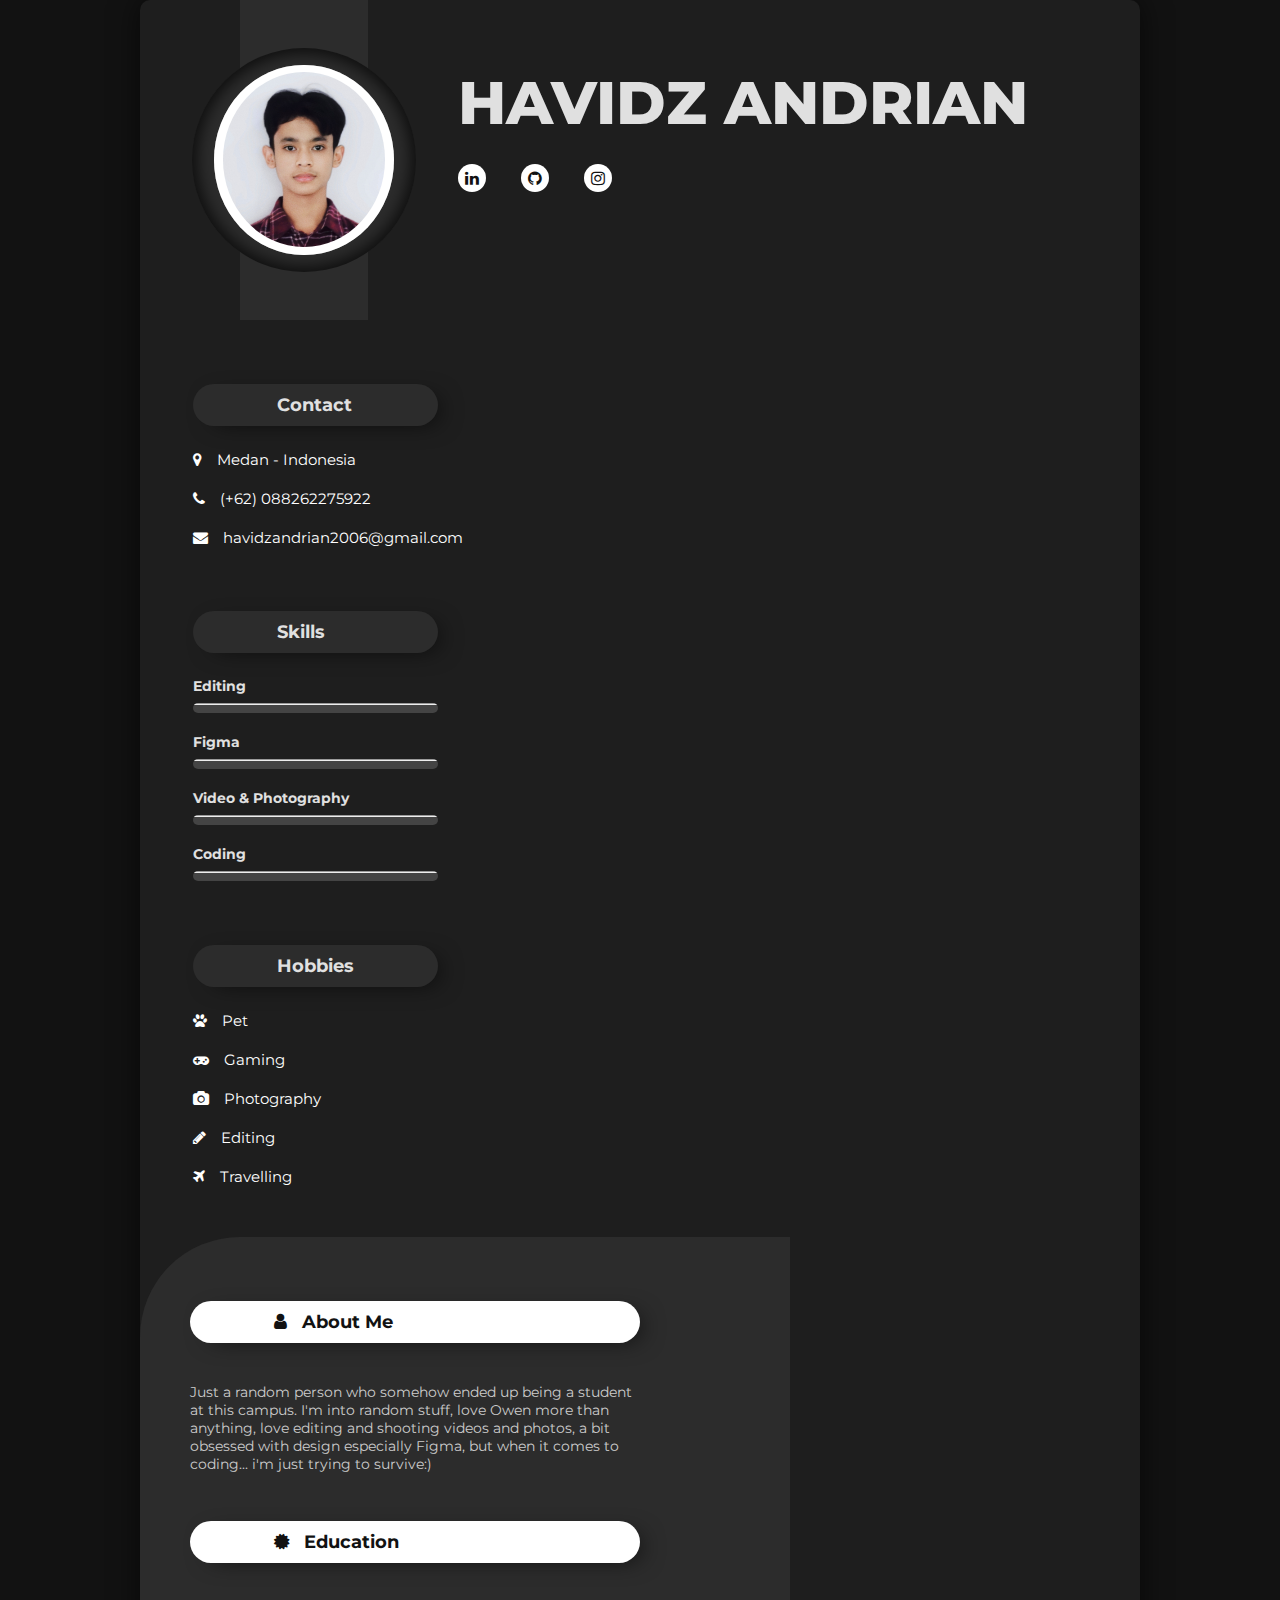
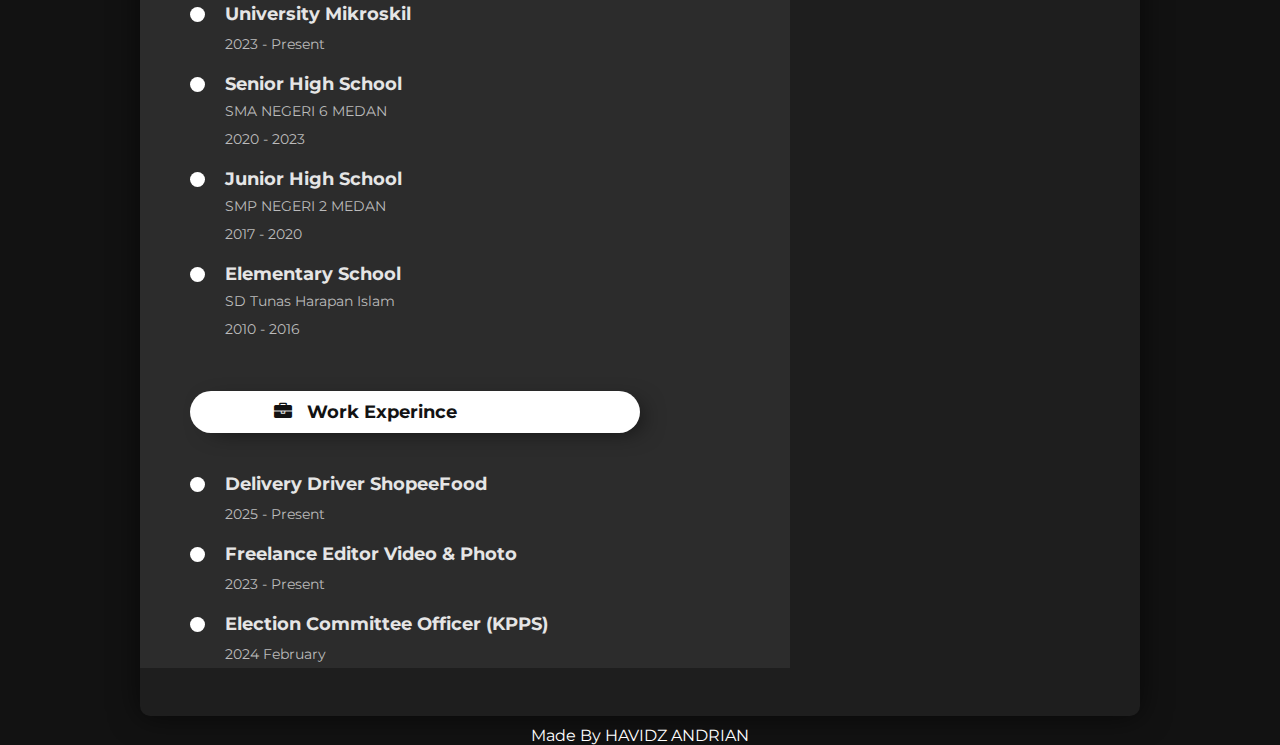
<file: CV Havidz/index.html>
<!DOCTYPE html>
<html lang="en">
<head>
    <meta charset="UTF-8">
    <meta name="viewport" content="width=device-width, initial-scale=1.0">
    <title>CV Havidz</title>
    <link rel="stylesheet" href="styles.css">
    <link rel="stylesheet" href="https://cdnjs.cloudflare.com/ajax/libs/font-awesome/4.7.0/css/font-awesome.min.css">
    <link href="https://fonts.googleapis.com/css2?family=Montserrat&display=swap" rel="stylesheet">
</head>
<body>

    <div class="main-container">
        <div class="top-sec">
            <div class="user-sec">
                <div class="yellow-bar">
                    <div class="user-circle">
                        <div class="under-yellow">
                            <img src="assets/foto cv.jpg" alt=""/>
                        </div>
                    </div>
                </div>
            </div>

            <div class="user-name">
                <h1>HAVIDZ ANDRIAN</h1>
                <p></p>
<div class="icon-sec">
    <a href="https://www.linkedin.com/in/havidz-andrian-256b15345/" target="_blank" rel="noopener noreferrer">
        <i class="fa fa-linkedin" aria-hidden="true"></i>
    </a>
    <a href="https://github.com/x-kzy" target="_blank" rel="noopener noreferrer">
        <i class="fa fa-github" aria-hidden="true"></i>  
    </a>
    <a href="https://www.instagram.com/havidzandriann/" target="_blank" rel="noopener noreferrer">
        <i class="fa fa-instagram" aria-hidden="true"></i> 
    </a>
</div>
            </div>

        </div>

        <div class="bottom-sec">
            <div class="bottom-left">
                <div class="b-l-sec">
                    <div class="b-l-card">
                        <div class="heading">
                            <h3>Contact</h3>
                        </div>
                        <div class="b-l-detail">
                            <a href="https://www.google.com/maps/place/Medan,+North+Sumatra,+Indonesia" target="_blank" rel="noopener noreferrer" class="detail">
                                <i class="fa fa-map-marker" aria-hidden="true"></i>
                                Medan - Indonesia
                            </a>
                            <a href="tel:+6288262275922" class="detail">
                                <i class="fa fa-phone" aria-hidden="true"></i>
                                (+62) 088262275922
                            </a>
                            <a href="mailto:havidzandrian2006@gmail.com" class="detail">
                                <i class="fa fa-envelope" aria-hidden="true"></i>
                                havidzandrian2006@gmail.com
                            </a>
                        </div>
                    </div>

                    <div class="b-l-card">
                        <div class="heading">
                            <h3>Skills</h3>
                        </div>
                        <div class="b-l-detail">
                            <div>
                           <h4>Editing</h4>
                           <div class="progress p-01">
                              <hr/>
                           </div>
                           </div>
                           <div>
                           <h4>Figma</h4>
                           <div class="progress p-02">
                              <hr/>
                           </div>
                        </div>
                        <div>
                           <h4>Video & Photography</h4>
                           <div class="progress p-03">
                              <hr/>
                           </div>
                        </div>
                        <div>
                           <h4>Coding</h4>
                           <div class="progress p-04">
                              <hr/>
                           </div>
                           </div>
                        </div>
                    </div>

<div class="b-l-card">
    <div class="heading">
        <h3>Hobbies</h3>
    </div>
    <div class="b-l-detail">
        <span class="detail">
            <i class="fa fa-paw" aria-hidden="true"></i>
            Pet
        </span>
        <span class="detail">
            <i class="fa fa-gamepad" aria-hidden="true"></i>
            Gaming
        </span>
        <span class="detail">
            <i class="fa fa-camera" aria-hidden="true"></i>
            Photography
        </span>
        <span class="detail">
            <i class="fa fa-pencil" aria-hidden="true"></i>
            Editing
        </span>
        <span class="detail">
            <i class="fa fa-plane" aria-hidden="true"></i>
            Travelling
        </span>
    </div>
</div>

                </div>
            </div>

           <div class="bottom-right">
            <div class="r-b-sec">
                <div class="heading r-heading">
                    <h3>
                        <i class="fa fa-user" aria-hidden="true"></i>
                        About Me</h3>
                </div>
                <div class="r-b-detail">
                    <p>Just a random person who somehow ended up being a student at this campus. I'm into random stuff, love Owen more than anything, love editing and shooting videos and photos, a bit obsessed with design especially Figma, but when it comes to coding... i'm just trying to survive:)</p>
                    
                </div>
            </div>

<div class="r-b-sec">
    <div class="heading r-heading">
        <h3>
            <i class="fa fa-certificate" aria-hidden="true"></i>
            Education</h3>
    </div>
    <div class="r-b-detail">
       <div class="university">
        <div class="dot"></div>
        <div class="uni-detail">
            <h4>University Mikroskil</h4>
            <p>2023 - Present</p>
        </div>
       </div>
        
       <div class="university">
        <div class="dot"></div>
        <div class="uni-detail">
            <h4>Senior High School</h4>
            <p>SMA NEGERI 6 MEDAN</p>
            <p>2020 - 2023</p>
        </div>
       </div>

       <div class="university">
        <div class="dot"></div>
        <div class="uni-detail">
            <h4>Junior High School</h4>
            <p>SMP NEGERI 2 MEDAN</p>
            <p>2017 - 2020</p>
        </div>
       </div>

       <div class="university">
        <div class="dot"></div>
        <div class="uni-detail">
            <h4>Elementary School</h4>
            <p>SD Tunas Harapan Islam</p>
            <p>2010 - 2016</p>
        </div>
       </div>

    </div>
</div>

            <div class="r-b-sec">
                <div class="heading r-heading">
                    <h3>
                        <i class="fa fa-briefcase" aria-hidden="true"></i>
                        Work Experince</h3>
                </div>
                <div class="r-b-detail">
                    <div class="university">
                        <div class="dot"></div>
                        <div class="uni-detail">
                            <h4>Delivery Driver ShopeeFood</h4>
                            <p>2025 - Present</p>
                        </div>
                    </div>

                    <div class="university">
                        <div class="dot"></div>
                        <div class="uni-detail">
                            <h4>Freelance Editor Video & Photo</h4>
                            <p>2023 - Present</p>
                        </div>
                    </div>

                    <div class="university">
                        <div class="dot"></div>
                        <div class="uni-detail">
                            <h4>Election Committee Officer (KPPS)</h4>
                            <p>2024 February</p>
                        </div>
                    </div>
                </div>
            </div>
           </div>

        </div>

    </div>

    <div id="watermark">Made By HAVIDZ ANDRIAN</div>
</body>
</html>
</file>
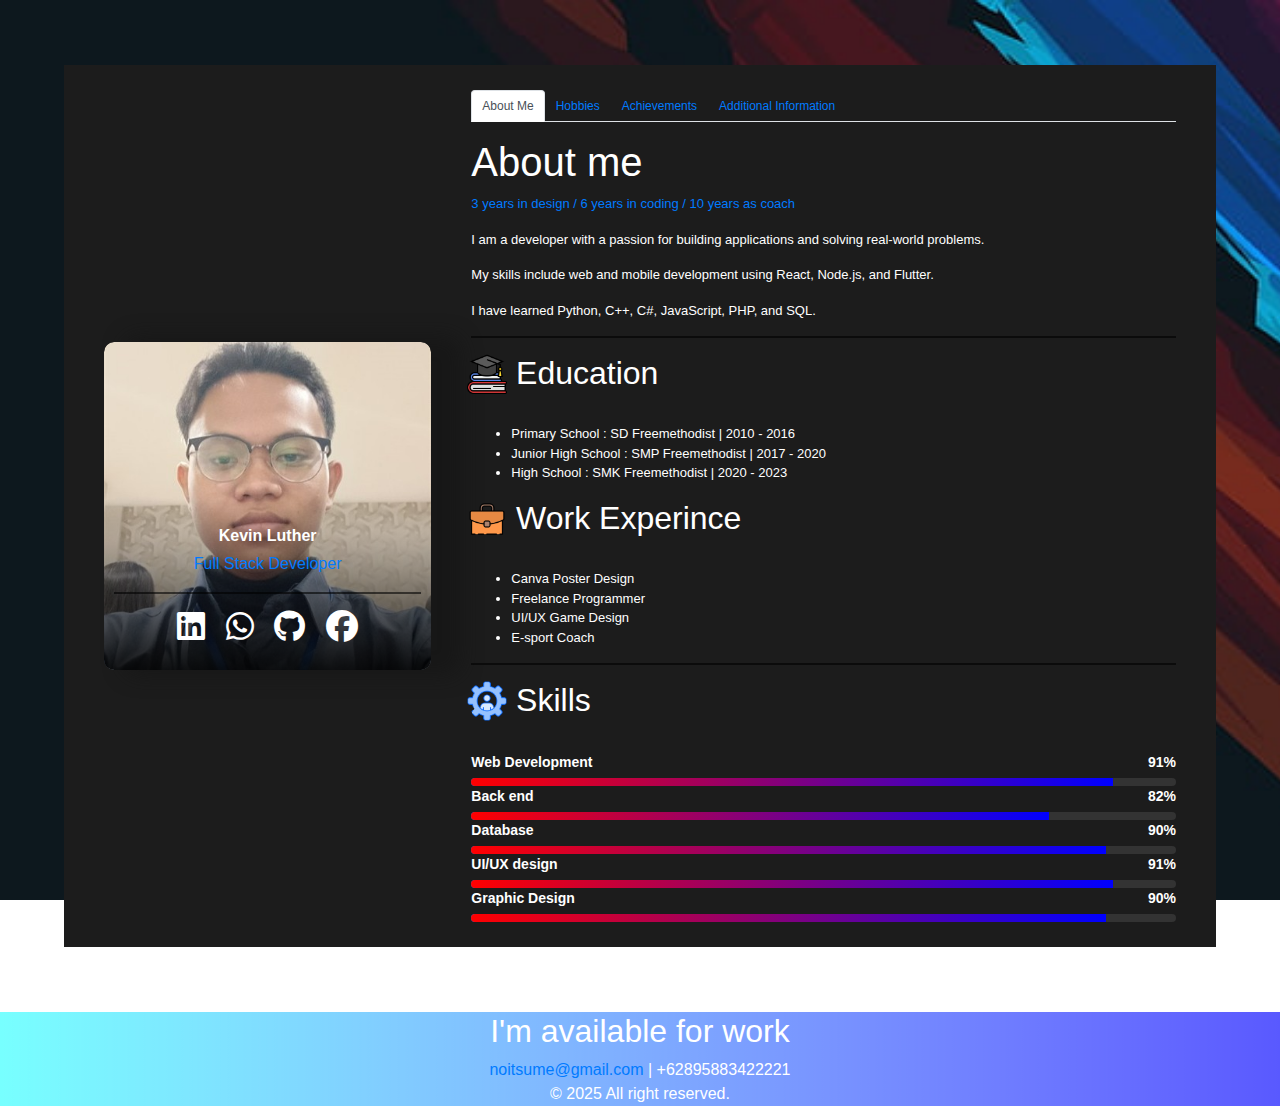
<file: CV Kevin Luther/index.html>
<!doctype html>
<html lang="en">
  <!-- 231111131 -->
  <head>
    <meta charset="utf-8">
    <meta name="viewport" content="width=device-width, initial-scale=1, shrink-to-fit=no">
    <!-- Bootstrap CSS & Fonts -->
    <link href="https://fonts.googleapis.com/css2?family=Montserrat:wght@300;400;500;600;700&display=swap" rel="stylesheet">
    <link rel="stylesheet" href="https://cdn.jsdelivr.net/npm/bootstrap@4.3.1/dist/css/bootstrap.min.css">
    <link rel="stylesheet" href="https://cdnjs.cloudflare.com/ajax/libs/font-awesome/6.4.0/css/all.min.css">

    <style>

      html{
        font-family: 'Montserrat';
      }
      body {
        margin: 0;
        padding: 0;
        display: flex;
        flex-direction: column;
        background-image: url(assets/bg.jpg);
        background-repeat: no-repeat;
        background-size: cover;
        background-position: center;
        background-attachment: fixed;
        overflow-x: hidden;
        
      }
      hr{
        border: 1px solid rgba(0, 0, 0, 0.582);
      }
      
      .container-wide {
        width: 100%;
        margin: auto;
        padding: 15px;
        max-width: 90%;
      }

      .profile-section {
        display: flex;
        flex-wrap: wrap;
        background-color: #1c1c1c;
        margin-top: 50px;
        margin-bottom: 50px;
        min-height: 80vh;
        padding: 25px;
      }

      .col-md-4 {
        display: flex;
        align-items: center;
        justify-content: center;
      }

      .image-container {
        position: relative;
        border-radius: 10px;
        overflow: hidden;
        margin-right: 10px;
        box-shadow: 25px 0px 20px 5px #161616a8;
        height: auto;
        max-width: 100%;
      }

      .profile-image {
        width: 100%;
        height: 100%;
        max-width: 100%;
        object-fit: cover;
        border-radius: 10px;
      }

      .image-overlay {
        position: absolute;
        bottom: 0;
        left: 0;
        right: 0;
        background: linear-gradient(to top, rgba(0, 0, 0, 0.9), transparent);
        padding: 25px 10px;
        border-radius: 0 0 10px 10px;
        color: white;
        text-align: center;
      }

      .profile-text-wrapper {
        display: flex;
        flex-direction: column;
        width: 100%;
      }

      .nav-tabs {
        margin-bottom: 1rem;
      }

      .profile-text {
        color: white;
        font-size: 13px;
      }
      
      .progress {
        height: 8px;
        background-color: #333;
      }

      .progress-bar {
        background-image: linear-gradient(to right, red, blue);
      }

      .skill-label {
        display: flex;
        justify-content: space-between;
        font-weight: 600;
        font-size: 14px;
        color: white;
        margin-bottom: 5px;
      }
      .section {
        background-image: linear-gradient(to right, rgba(255,0,0,0), rgba(0, 0, 255, 0.651));
        text-align: center;
        color: white;
        
      }
      .footer {
        background-image: linear-gradient(to left, rgba(255,0,0,0), rgba(0, 255, 255, 0.534));
        text-align: center;
        color: white;
        
      }
    @media (min-width: 1px) {
    .container-wide {
        max-width: 85%;
    }
    .profile-text {
        text-align: center;
    }
    .image-container {
        margin-bottom: 20px;
    }
    .nav-tabs .nav-link {
    font-size: 12px;
    padding: 6px 10px;
  }

    }

    @media (min-width: 768px) {
    .container-wide {
        max-width: 90%;
    }
    .profile-text {
        text-align: start;
    }
    .image-container {
        margin-bottom: 0px;
    }
    
    }
  
    .material-symbols-outlined {
    font-variation-settings:
    'FILL' 0,
    'wght' 200,
    'GRAD' 2,
    'opsz' 20
    }

    </style>

    <title>CV Kevin Gultom</title>
  </head>
  <body>
    <div class="container-wide">
      <div class="profile-section row">
        <div class="col-md-4">
          <div class="image-container">
            <img src="assets/poto.jpeg" alt="My Photo" class="profile-image img-fluid">
            <div class="image-overlay">
              <p class="font-weight-bold mb-1">Kevin Luther</p>
              <p class="text-primary mb-2">Full Stack Developer</p>
              <hr>
              <a href="https://www.linkedin.com/in/yourprofile" class="text-white mx-2"><i class="fab fa-linkedin fa-2x"></i></a>
              <a href="https://wa.me/62895883422221" class="text-white mx-2"><i class="fab fa-whatsapp fa-2x"></i></a>
              <a href="https://github.com/noitsume" class="text-white mx-2"><i class="fab fa-github fa-2x"></i></a>
              <a href="https://www.facebook.com/yourusername" class="text-white mx-2"><i class="fab fa-facebook fa-2x"></i></a>
            </div>
          </div>
        </div>

        <div class="col-md-8">
          <div class="profile-text-wrapper">
            <!-- check on line 306 -->
            <ul class="nav nav-tabs" id="profileTabs" role="tablist">
              <li class="nav-item">
                <a class="nav-link active" id="about-tab" data-toggle="tab" href="#about" role="tab">About Me</a>
              </li>
              <li class="nav-item">
                <a class="nav-link" id="hobbies-tab" data-toggle="tab" href="#hobbies" role="tab">Hobbies</a>
              </li>
              <li class="nav-item">
                <a class="nav-link" id="achievements-tab" data-toggle="tab" href="#achievements" role="tab">Achievements</a>
              </li>
              <li class="nav-item">
                <a class="nav-link" id="AdditionalInformation-tab" data-toggle="tab" href="#AdditionalInformation" role="tab">Additional Information</a>
              </li>
            </ul>

            <div class="profile-text tab-content" id="profileTabsContent">
              <div class="tab-pane fade show active" id="about" role="tabpanel">
                <h1>About me</h1>
                <p class="text-primary">3 years in design / 6 years in coding / 10 years as coach</p>
                <p>I am a developer with a passion for building applications and solving real-world problems.</p>
                <p>My skills include web and mobile development using React, Node.js, and Flutter.</p>
                <p>I have learned Python, C++, C#, JavaScript, PHP, and SQL.</p>

                <hr>
                <div class="row">
                    <div class="col-md-6 mb-4">
                       <div class="row">
                        &nbsp;&nbsp;&nbsp;<img src="assets/education.png" alt="My Photo" style="width: 40px; height: 40px;">
                        <h2>&nbsp;Education </h2>
                        </div> 
                    </div>
                </div>
                
                <ul>
                  <li>Primary School : SD Freemethodist | 2010 - 2016</li>
                  <li>Junior High School : SMP Freemethodist | 2017 - 2020</li>
                  <li>High School : SMK Freemethodist | 2020 - 2023</li>
                </ul>
                <div  class="row">
                    <div class="col-md-6 mb-4">
                       <div class="row">
                        &nbsp;&nbsp;&nbsp;<img src="assets/work icon.png" alt="My Photo" style="width: 40px; height: 40px;">
                        <h2>&nbsp;Work Experince </h2>
                        </div> 
                    </div>
                </div>
                <ul>
                  <li>Canva Poster Design</li>
                  <li>Freelance Programmer</li>
                  <li>UI/UX Game Design</li>
                  <li>E-sport Coach</li>
                </ul>

                <hr>
                <div  class="row">
                    <div class="col-md-6 mb-4">
                       <div class="row">
                        &nbsp;&nbsp;&nbsp;<img src="assets/skilllogo.png" alt="My Photo" style="width: 40px; height: 40px;">
                        <h2>&nbsp;Skills </h2>
                        </div> 
                    </div>
                </div>
                <div class="skill">
                  <div class="skill-label">Web Development <span>91%</span></div>
                  <div class="progress">
                    <div class="progress-bar" style="width: 91%;"></div>
                  </div>
                </div>
                <div class="skill">
                  <div class="skill-label">Back end <span>82%</span></div>
                  <div class="progress">
                    <div class="progress-bar" style="width: 82%;"></div>
                  </div>
                </div>
                <div class="skill">
                  <div class="skill-label">Database <span>90%</span></div>
                  <div class="progress">
                    <div class="progress-bar" style="width: 90%;"></div>
                  </div>
                </div>
                <div class="skill">
                  <div class="skill-label">UI/UX design <span>91%</span></div>
                  <div class="progress">
                    <div class="progress-bar" style="width: 91%;"></div>
                  </div>
                </div>
                <div class="skill">
                  <div class="skill-label">Graphic Design <span>90%</span></div>
                  <div class="progress">
                    <div class="progress-bar" style="width: 90%;"></div>
                  </div>
                </div>
              </div>

              <div class="tab-pane fade" id="hobbies" role="tabpanel">
                <h2>Hobbies</h2>
                <ul>
                  <li>Playing competitive games</li>
                  <li>Graphic Design and UI/UX mockups</li>
                  <li>Reading tech articles and learning new frameworks</li>
                  <li>Coaching and team strategy planning in e-sports</li>
                  <li>Messing around the code | either creativity or obliterate the code</li>
                </ul>
              </div>

              <div class="tab-pane fade" id="achievements" role="tabpanel">
                <h2>Achievements</h2>
                <ul>
                  <li>Top 10 National E-sport Coach (Ahtong E-sport)</li>
                  <li>Winner of Local Hackathon 2023 (React + Firebase)</li>
                  <li>Designed 100+ client projects as freelance developer</li>
                </ul>
              </div>
              <div class="tab-pane fade" id="AdditionalInformation" role="tabpanel">
                <h2>Additional Information</h2>
                <ul>
                  <li><a href="https://www.google.com/maps/place/Medan,+North+Sumatra,+Indonesia" target="_blank" rel="noopener noreferrer" class="detail">
                    <svg xmlns="http://www.w3.org/2000/svg" height="20px" viewBox="0 -960 960 960" width="20px" fill="#0000F5"><path d="M480.21-480Q510-480 531-501.21t21-51Q552-582 530.79-603t-51-21Q450-624 429-602.79t-21 51Q408-522 429.21-501t51 21ZM480-191q119-107 179.5-197T720-549q0-105-68.5-174T480-792q-103 0-171.5 69T240-549q0 71 60.5 161T480-191Zm0 95Q323.03-227.11 245.51-339.55 168-452 168-549q0-134 89-224.5T479.5-864q133.5 0 223 90.5T792-549q0 97-77 209T480-96Zm0-456Z"/></svg>Location : Medan City - Indonesia
                    </a></li>
                  <li>
                    
                    <a href="https://wa.me/62895883422221" >
                        <svg xmlns="http://www.w3.org/2000/svg" height="20px" viewBox="0 -960 960 960" width="20px" fill="#0000F5"><path d="M763-145q-121-9-229.5-59.5T339-341q-86-86-135.5-194T144-764q-2-21 12.29-36.5Q170.57-816 192-816h136q17 0 29.5 10.5T374-779l24 106q2 13-1.5 25T385-628l-97 98q20 38 46 73t57.97 65.98Q422-361 456-335.5q34 25.5 72 45.5l99-96q8-8 20-11.5t25-1.5l107 23q17 5 27 17.5t10 29.5v136q0 21.43-16 35.71Q784-143 763-145ZM255-600l70-70-17.16-74H218q5 38 14 73.5t23 70.5Zm344 344q35.1 14.24 71.55 22.62Q707-225 744-220v-90l-75-16-70 70ZM255-600Zm344 344Z"/></svg>Contact : +62895883422221</a>
                    
                  </li>
                  <li>
                    <a href="https://github.com/noitsume" >
                        <svg xmlns="http://www.w3.org/2000/svg" height="20px" viewBox="0 -960 960 960" width="20px" fill="#0000F5"><path d="M336-240 96-480l240-240 51 51-189 189 189 189-51 51Zm288 0-51-51 189-189-189-189 51-51 240 240-240 240Z"/></svg>Github : noitsume</a>
                  </li>
                </ul>
              </div>
            </div>
          </div>
        </div>

      </div>
    </div>

    <footer class="footer">
        <section class="section">
        <div class="container">
           <h2>I'm available for work</h2>
           <span><a href="mailto:contact@borstein.com">noitsume@gmail.com</a> | +62895883422221</span>
        </div>
     </section>
     
     <div class="section">
       <div class="container">
         <span class="ds-copyright">© 2025 All right reserved. <br><a href="#" target="_blanck"></span>
       </div>
    </div>
    </footer>

    <!-- to make "the tab changing page", use this java code from bootstrap and just follow my code structure from line 180 to 285 -->
    <script src="https://code.jquery.com/jquery-3.3.1.slim.min.js"></script>
    <script src="https://cdn.jsdelivr.net/npm/popper.js@1.14.7/dist/umd/popper.min.js"></script>
    <script src="https://cdn.jsdelivr.net/npm/bootstrap@4.3.1/dist/js/bootstrap.min.js"></script>
  </body>
</html>
</file>
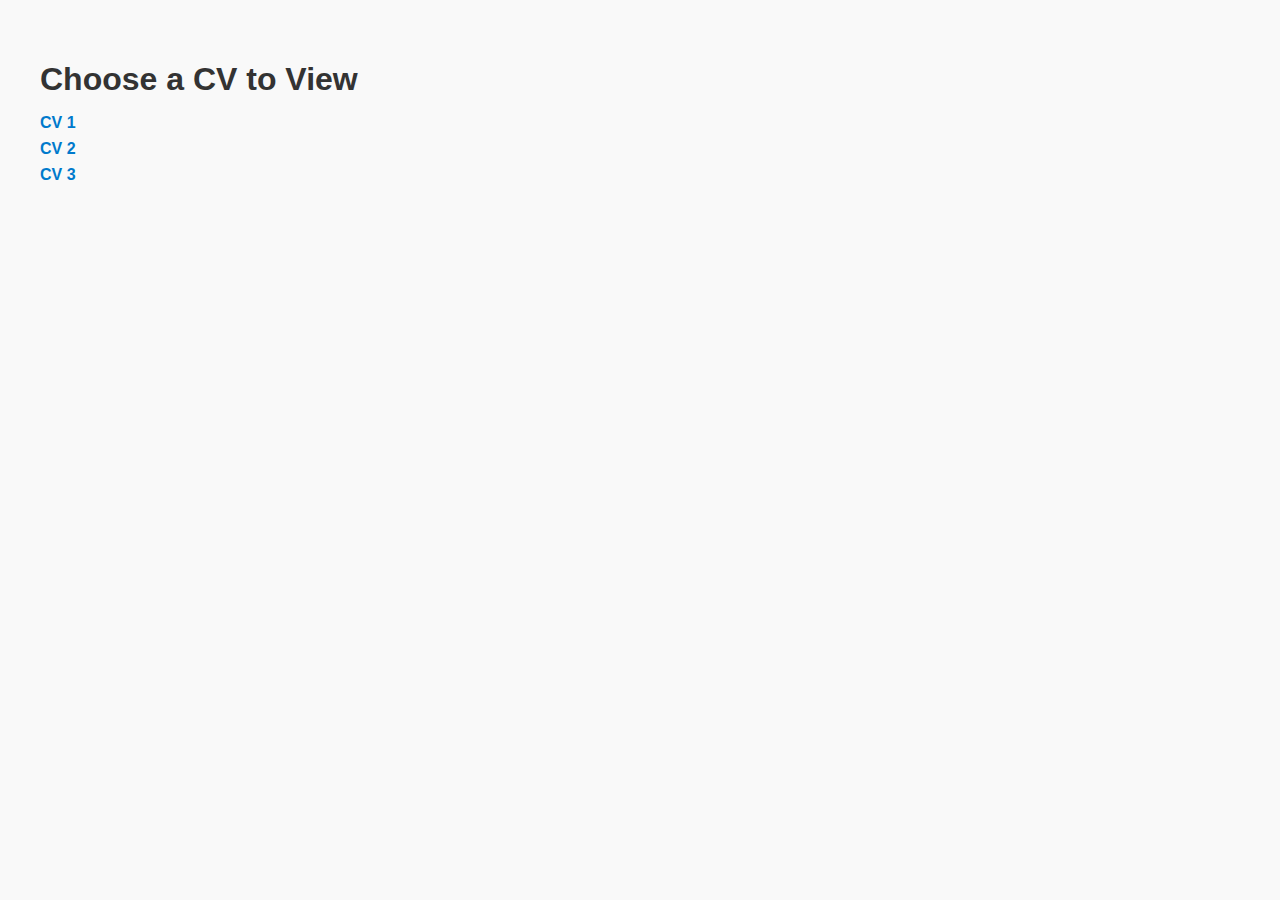
<file: docs/index.html>
<!DOCTYPE html>
<html lang="en">
<head>
  <meta charset="UTF-8">
  <title>My CV Collection</title>
  <style>
    body {
      font-family: sans-serif;
      padding: 2rem;
      background-color: #f9f9f9;
      color: #333;
    }
    h1 {
      font-size: 2rem;
      margin-bottom: 1rem;
    }
    ul {
      list-style: none;
      padding: 0;
    }
    li {
      margin-bottom: 0.5rem;
    }
    a {
      text-decoration: none;
      color: #007acc;
      font-weight: bold;
    }
    a:hover {
      text-decoration: underline;
    }
  </style>
</head>
<body>
  <h1>Choose a CV to View</h1>
  <ul>
    <li><a href="/simple-example-cv/CV Havidz/index.html" target="_blank">CV 1</a></li>
    <li><a href="/simple-example-cv/CV Howard/index.html" target="_blank">CV 2</a></li>
    <li><a href="/simple-example-cv/CV Kevin Luther/index.html" target="_blank">CV 3</a></li>
  </ul>
</body>
</html>
</file>
<file: CV Havidz/styles.css>
* {
    margin: 0;
    padding: 0;
    box-sizing: border-box;
    font-family: "Montserrat", sans-serif;
}

body, html {
    width: 100%;
    height: 100%;
    background-color: #121212;
    color: #e0e0e0;
}

body {
    display: flex;
    justify-content: flex-start;
    align-items: center;
    flex-direction: column;
}

    .main-container {
        max-width: 1000px;
        width: 100%;
        height: max-content; 
    box-shadow: 0px 0px 30px #00000099;
    background-color: #1e1e1e;
    border-radius: 10px;
}

.top-sec {
    width: 100%;
    height: fit-content;
    display: flex;
    justify-content: flex-start;
    align-items: center;
    padding-left: 10%;
}

.user-sec {
    width: fit-content;
}

.yellow-bar {
    width: 8rem;
    height: 20rem;
    background: #2c2c2c;
    display: flex;
    justify-content: flex-start;
    flex-direction: column;
    align-items: center;
}

.user-circle {
    width: 14rem;
    aspect-ratio: 1/1;
    background: #2c2c2c;
    position: absolute;
    border-radius: 50%;
    top: 3rem;
    box-shadow: rgba(0,0,0,0.7) 0px 0px 15px 5px inset;
    display: flex;
    justify-content: center;
    align-items: center;
}

.under-yellow {
    width: 80%;
    height: 85%;
    background: #ffffff;
    border-radius: 50%;
    box-shadow: rgba(255, 255, 255, 0.7) 0px 0px 10px 3px inset;
    display: flex;
    justify-content: center;
    align-items: center;
}

.under-yellow img {
    width: 90%;
    max-width: 175px;
    max-height: 175px;
    border-radius: 80%;
    object-fit: cover;
}

.user-name {
    margin-left: 10%;
    margin-top: -4rem;
}

.user-name h1 {
    font-size: 60px;
    line-height: 75px;
    font-weight: 800;
    color: #e0e0e0;
}

.user-name p {
    font-size: 33px;
    color: #bbbbbb;
}

.icon-sec {
    display: flex;
    gap: 35px;
    margin-top: 1.5rem;
}

.icon-sec a {
    width: 28px;
    aspect-ratio: 1/1;
    background: #ffffff;
    display: flex;
    justify-content: center;
    align-items: center;
    border-radius: 50%;
    text-decoration: none;
}

.icon-sec a i {
    color: #121212;
}

.bottom-sec {
    width: 100%;
    min-height: 60rem;
    height: fit-content;
}

.bottom-left {
    width: 35%;
    padding-top: 4rem;
}

.b-l-sec {
    width: 70%;
    margin: 0 auto;
}

.heading {
    padding: 10px 0 10px 10px;
    background: #2c2c2c;
    border-radius: 30px;
    box-shadow: 10px 5px 25px -10px #000000cc;
}

.heading h3 {
    font-size: 18px;
    color: #e0e0e0;
    margin-bottom: 0;
    margin-left: 74px;
    
}

.b-l-detail {
    width: 100%;
    display: flex;
    flex-direction: column;
    gap: 20px;
    margin: 1.5rem 0 4rem 0;
}

.detail {
    width: 100%;
    display: flex;
    justify-content: flex-start;
    align-items: center;
    gap: 15px;
    font-size: 15px;
    text-decoration: none;
    color: #bbbbbb;
}

.detail[href^="mailto:"],
.detail[href^="tel:"],
.detail[href*="google.com/maps"],
.b-l-card .b-l-detail a.detail {
    color: #ffffff;
}

.b-l-detail h4 {
    font-size: 14px;
    margin-bottom: 8px;
    color: #e0e0e0;
}

.progress {
    width: 100%;
    background: #444444;
    border-radius: 10px;
    overflow: hidden;
    height: 10px;
}

.progress-bar {
    height: 10px;
    border: none;
    background: #ffffff;
    border-radius: 5px;
}

    .bottom-right {
        width: 65%; 
        height: 110%; 
        margin-top: 0; 
        margin-left: 0; 
    background: #2c2c2c;
    position: relative;
    margin-top: -1.3%;
    border-radius: 100px 0 0 0;
    padding: 4rem 15% 0rem 5%;
    margin-right: -0%; 
}

.r-heading {
    background: #ffffff;
}

.r-heading h3 {
    color: #121212;
}

.r-heading h3 i {
    margin-right: 10px;
}

.r-b-detail {
    width: 100%;
    display: flex;
    justify-content: flex-start;
    flex-direction: column;
    gap: 15px;
    margin: 2.5rem 0 3rem 0;
}

.r-b-detail p {
    color: #cccccc;
    font-size: 14px;
}

.university {
    width: 100%;
    display: flex;
    justify-content: flex-start;
    flex-direction: row;
    align-items: flex-start;
    gap: 20px;
}

.university .dot {
    width: 15px;
    aspect-ratio: 1/1;
    background: #ffffff;
    border-radius: 50%;
    margin-top: 4px;
}

.uni-detail {
    width: 90%;
}

.uni-detail h4 {
    font-size: 18px;
    color: #e5e5e5;
    margin-bottom: 7px;
}

.uni-detail p {
    color: #bbbbbb;
    margin-bottom: 5px;
}

.uni-detail p:last-child {
    margin-top: 10px;
}

.b-l-card .heading + .b-l-detail span.detail {
    color: #ffffff;
}

#watermark {
    position: static;
    text-align: center;
    margin-top: 10px;
    font-size: 16px;
    color: #ffffff;
    user-select: none;
    font-family: "Montserrat", sans-serif;
    pointer-events: none;
    z-index: 9999;
}

@media(max-width:767px) {
    .yellow-bar {
        width: 6rem;
        height: 14rem;
    }
    .user-circle {
        top: 3%;
        width: 11rem;
    }
    .user-name {
        margin-left: 10%;
        margin-top: -1rem;
    }
    .user-name h1 {
        font-size: 43px;
        line-height: 53px;
    }
    .user-name p {
        font-size: 27px;
    }
    .icon-sec {
        gap: 25px;
        margin-top: 1rem;
    }
    .icon-sec a {
        width: 22px;
    }
    .bottom-right {
        width: 100%;
        height: fit-content;
        margin-top: 0;
        border-radius: 0;
        padding: 4rem 5% 0rem 5%;
    }
    .b-l-sec {
        width: 100%;
        height: fit-content;
        padding: 0 5%;
    }
    .b-l-card {
        width: 300px;
        margin: 0 auto 30px auto;
    }
}

@media(max-width:575px) {
    .top-sec {
        padding-left: 10%;
    }
    .yellow-bar {
        width: 3.5rem;
        height: 11rem;
    }
    .user-circle {
        width: 7rem;
    }
    .user-name {
        margin-left: 12%;
        margin-top: 0;
    }
    .user-name h1 {
        font-size: 30px;
        line-height: 40px;
    }
    .user-name p {
        font-size: 20px;
    }
    .icon-sec {
        gap: 15px;
        margin-top: 0.8rem;
    }
    .icon-sec a {
        width: 18px;
    }
    .icon-sec a i {
        font-size: 10px;
    }
    .b-l-detail {
        margin: 1rem 0 0 0;
    }
    .b-l-sec {
        padding: 0 10%;
    }
    .bottom-right {
        margin-top: 2rem;
    }
}
</file>
